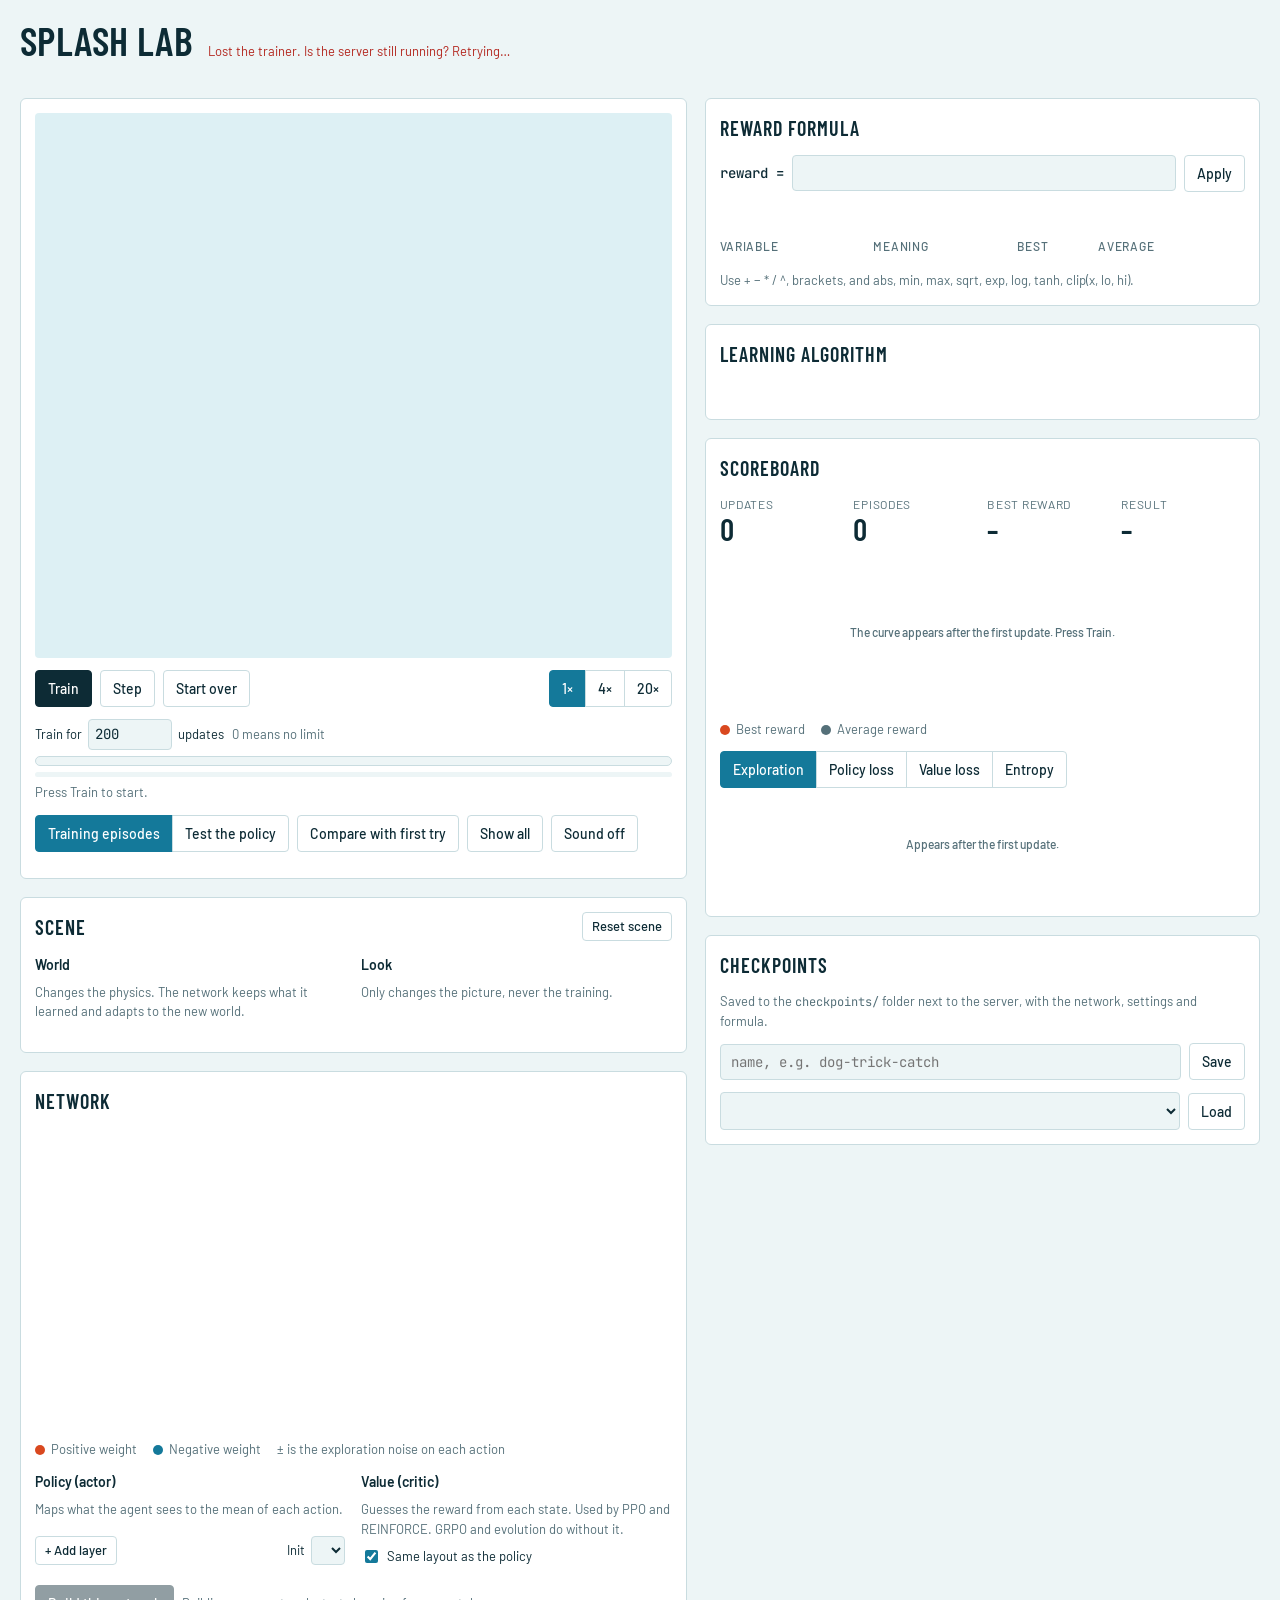
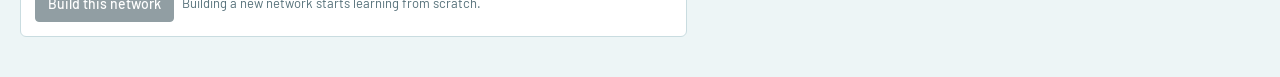
<file: frontend/index.html>
<!doctype html>
<html lang="en">
<head>
<meta charset="utf-8">
<meta name="viewport" content="width=device-width,initial-scale=1">
<title>Splash Lab</title>
<link rel="icon" href="data:image/svg+xml,<svg xmlns='http://www.w3.org/2000/svg' viewBox='0 0 32 32'><circle cx='16' cy='18' r='11' fill='%233FB1CC'/><circle cx='16' cy='18' r='5' fill='%23D9481F'/></svg>">
<link rel="stylesheet" href="https://fonts.googleapis.com/css2?family=Barlow+Condensed:wght@500;600&family=Barlow:wght@400;500;600&family=JetBrains+Mono:wght@400;500&display=swap">
<link rel="stylesheet" href="style.css">
</head>
<body>
<div class="wrap">
  <header>
    <div class="titlebar">
      <h1>Splash Lab</h1>
      <span id="conn" class="conn" role="status">Connecting to the trainer…</span>
    </div>
    <div class="seg" role="group" aria-label="Game" id="games"></div>
    <p class="lede" id="lede"></p>
  </header>

  <div class="grid">
    <div class="col">
      <section class="panel">
        <div id="stageWrap">
          <canvas id="stage" role="img" aria-label="3D view of the game"></canvas>
          <canvas id="flat" role="img" aria-label="Top view of the sandwich being made" hidden></canvas>
          <div class="tag" hidden></div><div class="tag" hidden></div><div class="tag" hidden></div>
          <div id="caption" class="caption"></div>
          <p id="nogl" hidden>The 3D view needs WebGL, which this browser has turned off.</p>
        </div>
        <div class="row">
          <button id="train" class="primary">Train</button>
          <button id="step" title="Run one learning update">Step</button>
          <button id="reset" title="Throw away what the network learned and start from random weights">Start over</button>
          <span class="spacer"></span>
          <div class="seg" role="group" aria-label="Speed">
            <button data-speed="1" aria-pressed="true">1×</button>
            <button data-speed="4" aria-pressed="false">4×</button>
            <button data-speed="20" aria-pressed="false">20×</button>
          </div>
        </div>
        <div class="progress">
          <div class="row">
            <label class="inline">Train for <input type="number" id="goal" min="0" step="50" aria-describedby="goalHint"> updates</label>
            <span class="hint" id="goalHint">0 means no limit</span>
            <span class="spacer"></span>
            <span class="hint" id="eta"></span>
          </div>
          <div class="bar" id="goalBar" role="progressbar" aria-label="Progress towards the goal" aria-valuemin="0" aria-valuemax="100"><i></i></div>
          <div class="bar thin" id="updBar" role="progressbar" aria-label="Progress inside the current update" aria-valuemin="0" aria-valuemax="100"><i></i></div>
          <p class="hint" id="updText">Press Train to start.</p>
        </div>
        <div class="live" id="livePanel" hidden>
          <div class="row">
            <button id="liveBtn" class="primary">▶ Play live</button>
            <label class="inline" title="Let it act with its exploration noise, as in training"><input type="checkbox" id="liveNoise"> Exploration noise</label>
            <span class="spacer"></span>
            <span class="hint" id="liveStat"></span>
          </div>
          <div class="row" id="liveTools">
            <button data-poke="shove" data-v="-160" title="Shortcut: ←">⟵ Shove</button>
            <button data-poke="shove" data-v="160" title="Shortcut: →">Shove ⟶</button>
            <button data-poke="crate" title="Shortcut: Space, or click the ground in the picture">Drop a crate</button>
            <label class="inline">Wind <input type="range" id="liveWind" min="-300" max="300" step="10" value="0" aria-describedby="liveWindV"></label>
            <span class="hint" id="liveWindV">calm</span>
          </div>
          <p class="hint">Get in its way while it walks. Live play uses the network as it is right now, so you can keep training and watch it improve. To make it tougher, train with crates, shoves or wind in the world settings.</p>
        </div>
        <div class="row" id="watchRow">
          <div class="seg" role="group" aria-label="What to watch">
            <button data-view="train" aria-pressed="true" title="Episodes from the latest update, with exploration noise">Training episodes</button>
            <button data-view="eval" aria-pressed="false" title="Fresh episodes with the noise turned off: what the network has really learned">Test the policy</button>
          </div>
          <button id="cmp" aria-pressed="false">Compare with first try</button>
          <button id="all" aria-pressed="false">Show all</button>
          <button id="snd" aria-pressed="false">Sound off</button>
        </div>
        <div class="key">
          <span id="sndHint"></span>
          <span id="firstKey" hidden><i class="dot" style="background:var(--muted)"></i>The ghost is the best try from the first update</span>
          <span id="ghostKey" hidden><i class="dot" style="background:var(--muted)"></i>Other episodes shown as ghosts</span>
        </div>
      </section>

      <section class="panel">
        <div class="row head">
          <h2>Scene</h2>
          <span class="spacer"></span>
          <button class="small" id="sceneReset" title="Put the world and the look back to how the game started">Reset scene</button>
        </div>
        <div class="scenecols">
          <div>
            <h3>World</h3>
            <p class="hint">Changes the physics. The network keeps what it learned and adapts to the new world.</p>
            <div class="row" id="worldPresets"></div>
            <div id="world" class="hp"></div>
          </div>
          <div>
            <h3>Look</h3>
            <p class="hint">Only changes the picture, never the training.</p>
            <div id="look" class="hp"></div>
          </div>
        </div>
      </section>

      <section class="panel">
        <div class="row head">
          <h2>Network</h2>
          <span class="spacer"></span>
          <span class="hint" id="params"></span>
        </div>
        <canvas id="net" role="img" aria-label="Diagram of the policy network and its weights"></canvas>
        <div class="key">
          <span><i class="dot" style="background:var(--accent)"></i>Positive weight</span>
          <span><i class="dot" style="background:var(--deep)"></i>Negative weight</span>
          <span>± is the exploration noise on each action</span>
        </div>
        <div class="netcols">
          <div>
            <h3>Policy (actor)</h3>
            <p class="hint">Maps what the agent sees to the mean of each action.</p>
            <div id="polLayers" class="layers"></div>
            <div class="row">
              <button class="small" id="polAdd">+ Add layer</button>
              <span class="spacer"></span>
              <label class="inline">Init
                <select id="init"></select>
              </label>
            </div>
            <div class="row" id="netPresets"></div>
          </div>
          <div>
            <h3>Value (critic)</h3>
            <p class="hint">Guesses the reward from each state. Used by PPO and REINFORCE. GRPO and evolution do without it.</p>
            <label class="inline"><input type="checkbox" id="valSame" checked> Same layout as the policy</label>
            <div id="valBox" hidden>
              <div id="valLayers" class="layers"></div>
              <button class="small" id="valAdd">+ Add layer</button>
            </div>
          </div>
        </div>
        <div class="row">
          <button id="build" class="primary" disabled>Build this network</button>
          <span class="hint" id="buildHint">Building a new network starts learning from scratch.</span>
        </div>
      </section>
    </div>

    <div class="col">
      <section class="panel">
        <h2>Reward formula</h2>
        <div class="formula">
          <label for="formula">reward =</label>
          <input id="formula" type="text" spellcheck="false" autocomplete="off">
          <button id="apply">Apply</button>
        </div>
        <p id="err" role="alert"></p>
        <div class="row" id="presets"></div>
        <table>
          <thead><tr><th>Variable</th><th>Meaning</th><th>Best</th><th>Average</th></tr></thead>
          <tbody id="vars"></tbody>
        </table>
        <p class="hint">Use + − * / ^, brackets, and abs, min, max, sqrt, exp, log, tanh, clip(x, lo, hi). <span id="rewardWhen"></span></p>
      </section>

      <section class="panel">
        <h2>Learning algorithm</h2>
        <div class="seg" role="group" aria-label="Algorithm" id="algos"></div>
        <p class="hint" id="algoHint"></p>
        <div id="hp" class="hp"></div>
      </section>

      <section class="panel">
        <h2>Scoreboard</h2>
        <div class="score">
          <div><span>Updates</span><b id="sIter">0</b></div>
          <div><span>Episodes</span><b id="sEps">0</b></div>
          <div><span>Best reward</span><b id="sBest">–</b></div>
          <div><span id="sStatL">Result</span><b id="sStat">–</b></div>
        </div>
        <canvas id="curve" role="img" aria-label="Best and average reward per update"></canvas>
        <div class="key">
          <span><i class="dot" style="background:var(--accent)"></i>Best reward</span>
          <span><i class="dot" style="background:var(--muted)"></i>Average reward</span>
        </div>
        <div class="row">
          <div class="seg" role="group" aria-label="Learning signal" id="sigs">
            <button data-sig="std" aria-pressed="true">Exploration</button>
            <button data-sig="pl" aria-pressed="false">Policy loss</button>
            <button data-sig="vl" aria-pressed="false">Value loss</button>
            <button data-sig="ent" aria-pressed="false">Entropy</button>
          </div>
        </div>
        <canvas id="sig" role="img" aria-label="Chosen learning signal per update"></canvas>
        <p class="hint" id="speedNote"></p>
      </section>

      <section class="panel">
        <h2>Checkpoints</h2>
        <p class="hint">Saved to the <code>checkpoints/</code> folder next to the server, with the network, settings and formula.</p>
        <div class="formula">
          <input id="ckName" type="text" placeholder="name, e.g. dog-trick-catch" spellcheck="false" autocomplete="off" aria-label="Checkpoint name">
          <button id="save">Save</button>
        </div>
        <div class="formula">
          <select id="ckList" aria-label="Saved checkpoints"></select>
          <button id="load">Load</button>
        </div>
      </section>
    </div>
  </div>
</div>
<div id="toast" class="toast" role="alert" hidden></div>
<script type="module" src="app.js"></script>
</body>
</html>
</file>
<file: frontend/style.css>
/* Layout: poolside scoreboard. Stage and network on the left; reward, algorithm and scores on the right. One column on narrow screens. */
:root{
  --bg:#EDF5F6; --panel:#FFFFFF; --ink:#0D2B35; --muted:#557079; --line:#C9DCE0;
  --sky:#DDF0F4; --water:#3FB1CC; --deep:#14799A; --board:#C99A4B; --deck:#B9C9CC; --accent:#D9481F; --bad:#B3261E; --drop:#0B5F80; --grass:#6FA85A; --dough:#F2DDA8; --wall:#CFE0E3;
  --display:"Barlow Condensed","Arial Narrow","Roboto Condensed",sans-serif; --body:"Barlow",system-ui,sans-serif; --mono:"JetBrains Mono",ui-monospace,Menlo,monospace;
  color-scheme:light;
}
@media (prefers-color-scheme: dark){ :root:not([data-theme="light"]){
  --bg:#071C24; --panel:#0D2A34; --ink:#E3F2F5; --muted:#8FB0B9; --line:#1E4450;
  --sky:#0C2E3A; --water:#1C8FAD; --deep:#3AA3C8; --board:#D4A85C; --deck:#24424B; --accent:#FF7A4F; --bad:#FF8A80; --drop:#CFF3FF; --grass:#2F6B3A; --dough:#E8D29C; --wall:#16353F; color-scheme:dark } }
:root[data-theme="dark"]{
  --bg:#071C24; --panel:#0D2A34; --ink:#E3F2F5; --muted:#8FB0B9; --line:#1E4450;
  --sky:#0C2E3A; --water:#1C8FAD; --deep:#3AA3C8; --board:#D4A85C; --deck:#24424B; --accent:#FF7A4F; --bad:#FF8A80; --drop:#CFF3FF; --grass:#2F6B3A; --dough:#E8D29C; --wall:#16353F; color-scheme:dark }
*{box-sizing:border-box}
[hidden]{display:none!important}
body{margin:0;background:var(--bg);color:var(--ink);font-family:var(--body);font-size:15px;line-height:1.5;padding:20px 16px 40px}
.wrap{max-width:1240px;margin:0 auto;display:flex;flex-direction:column;gap:18px}
.titlebar{display:flex;align-items:baseline;gap:16px;flex-wrap:wrap}
h1{font-family:var(--display);font-weight:600;font-size:40px;line-height:1;margin:0;letter-spacing:.01em;text-transform:uppercase}
h2{font-family:var(--display);font-weight:600;font-size:20px;margin:0;text-transform:uppercase;letter-spacing:.05em}
h3{font-size:14px;font-weight:600;margin:0}
header .seg{margin-top:10px}
.lede{margin:8px 0 0;color:var(--muted);max-width:70ch}
.conn{font-size:13px;color:var(--muted)}
.conn.bad{color:var(--bad)}
.grid{display:grid;grid-template-columns:minmax(0,1.2fr) minmax(0,1fr);gap:18px;align-items:start}
@media (max-width:900px){.grid{grid-template-columns:minmax(0,1fr)}}
.col{display:flex;flex-direction:column;gap:18px;min-width:0}
.panel{background:var(--panel);border:1px solid var(--line);border-radius:6px;padding:14px;display:flex;flex-direction:column;gap:12px;min-width:0}
canvas{display:block;width:100%;border-radius:4px}
#stageWrap{position:relative;overflow:hidden;border-radius:4px;background:var(--sky)}
#stage,#flat{aspect-ratio:105/90}
.tag{position:absolute;left:0;top:0;font:500 13px var(--body);color:var(--ink);background:color-mix(in srgb,var(--panel) 82%,transparent);padding:1px 7px;border-radius:3px;white-space:nowrap;pointer-events:none}
.caption{position:absolute;right:8px;bottom:8px;font:500 12px var(--body);color:var(--ink);background:color-mix(in srgb,var(--panel) 85%,transparent);padding:2px 8px;border-radius:3px;pointer-events:none;max-width:calc(100% - 16px);text-align:right}
.caption:empty{display:none}
#nogl{padding:24px;color:var(--muted)}
#curve{height:150px}
#sig{height:90px}
#net{height:300px}
.row{display:flex;flex-wrap:wrap;gap:8px;align-items:center}
.row.head{gap:12px}
.spacer{flex:1}
button,select,input{font:inherit}
button{font-weight:500;font-size:14px;color:var(--ink);background:transparent;border:1px solid var(--line);border-radius:4px;padding:7px 12px;cursor:pointer}
button:hover:not(:disabled){border-color:var(--muted)}
button:disabled{opacity:.45;cursor:default}
button.small{padding:4px 9px;font-size:13px}
button:focus-visible,input:focus-visible,select:focus-visible{outline:2px solid var(--accent);outline-offset:2px}
button.primary{background:var(--ink);color:var(--panel);border-color:var(--ink)}
button.primary.on{background:var(--accent);border-color:var(--accent);color:#fff}
button[aria-pressed="true"]{background:var(--deep);border-color:var(--deep);color:#fff}
.seg{display:flex;flex-wrap:wrap}
.seg button{border-radius:0;margin-left:-1px}
.seg button:first-child{border-radius:4px 0 0 4px;margin-left:0}
.seg button:last-child{border-radius:0 4px 4px 0}
.key{color:var(--muted);font-size:13px;display:flex;flex-wrap:wrap;gap:4px 16px}
.dot{display:inline-block;width:10px;height:10px;border-radius:50%;margin-right:6px;vertical-align:-1px}
.formula{display:flex;gap:8px;align-items:center}
.formula label{font:500 14px var(--mono);white-space:nowrap}
.formula input,.formula select{flex:1;min-width:0;font:400 14px var(--mono);color:var(--ink);background:var(--bg);border:1px solid var(--line);border-radius:4px;padding:8px 10px}
select,input[type=number]{color:var(--ink);background:var(--bg);border:1px solid var(--line);border-radius:4px;padding:4px 6px;font-size:14px}
input[type=number]{width:84px;font-family:var(--mono)}
input[type=checkbox]{accent-color:var(--deep)}
#err{color:var(--bad);font-size:13px;min-height:1.2em;margin:-6px 0 0}
.hint{color:var(--muted);font-size:13px;margin:0}
code{font-family:var(--mono);font-size:12px}
table{width:100%;border-collapse:collapse;font-size:14px}
th{text-align:left;font-weight:500;color:var(--muted);font-size:12px;text-transform:uppercase;letter-spacing:.06em;padding:0 0 4px}
td{padding:5px 0;border-top:1px solid var(--line);vertical-align:top}
td:first-child{font-family:var(--mono);font-size:13px;padding-right:10px;white-space:nowrap}
td.n,th.n{text-align:right;font-variant-numeric:tabular-nums;white-space:nowrap;padding-left:10px}
.score{display:grid;grid-template-columns:repeat(4,minmax(0,1fr));gap:10px}
@media (max-width:480px){.score{grid-template-columns:repeat(2,minmax(0,1fr))}}
.score div{display:flex;flex-direction:column;min-width:0}
.score span{font-size:12px;color:var(--muted);text-transform:uppercase;letter-spacing:.06em}
.score b{font:600 30px/1.1 var(--display);font-variant-numeric:tabular-nums;overflow:hidden;text-overflow:ellipsis;white-space:nowrap}
.netcols{display:grid;grid-template-columns:minmax(0,1fr) minmax(0,1fr);gap:16px}
@media (max-width:620px){.netcols{grid-template-columns:minmax(0,1fr)}}
.netcols>div{display:flex;flex-direction:column;gap:8px;min-width:0}
.layers{display:flex;flex-direction:column;gap:6px}
.layer{display:flex;gap:6px;align-items:center;font-size:13px;min-width:0}
.layer input[type=number]{width:64px}
.layer select{min-width:0;flex:1;max-width:120px}
.layer .rm{margin-left:auto}
.layer .ix{font-family:var(--mono);color:var(--muted);width:1.6em}
.layer button{padding:2px 8px}
.layer .io{color:var(--muted);font-family:var(--mono)}
label.inline{display:inline-flex;gap:6px;align-items:center;font-size:13px;color:var(--ink)}
.hp{display:grid;grid-template-columns:minmax(0,1fr) auto;gap:8px 12px;align-items:center}
.hp label{font-size:14px}
.hp label small{display:block;color:var(--muted);font-size:12px;line-height:1.3}
.scenecols{display:grid;grid-template-columns:minmax(0,1fr) minmax(0,1fr);gap:16px}
@media (max-width:620px){.scenecols{grid-template-columns:minmax(0,1fr)}}
.scenecols>div{display:flex;flex-direction:column;gap:8px;min-width:0}
.slider{display:flex;align-items:center;gap:8px}
.slider input[type=range]{width:110px;accent-color:var(--deep)}
.slider output{font:400 13px var(--mono);min-width:3.6em;text-align:right;font-variant-numeric:tabular-nums}
.swatches{display:flex;flex-wrap:wrap;gap:5px;align-items:center;justify-content:flex-end}
.swatches button{width:22px;height:22px;padding:0;border-radius:50%;border:2px solid var(--line)}
.swatches button[aria-pressed="true"]{border-color:var(--ink);box-shadow:0 0 0 2px var(--panel) inset}
.swatches input[type=color]{width:26px;height:24px;padding:0;border:1px solid var(--line);border-radius:4px;background:none;cursor:pointer}
.progress{display:flex;flex-direction:column;gap:6px}
.bar{height:10px;border-radius:5px;background:var(--bg);border:1px solid var(--line);overflow:hidden}
.bar i{display:block;height:100%;width:0;background:var(--accent);transition:width .2s ease-out}
.bar.thin{height:5px;border:0}
.bar.thin i{background:var(--deep);transition:width .08s linear}
.bar.done i{background:var(--grass)}
.live{display:flex;flex-direction:column;gap:8px;border:1px dashed var(--line);border-radius:6px;padding:10px}
.live #liveTools{opacity:.45;pointer-events:none}
.live.on #liveTools{opacity:1;pointer-events:auto}
.live input[type=range]{width:160px;accent-color:var(--deep)}
.toast{position:fixed;left:50%;bottom:20px;transform:translateX(-50%);background:var(--ink);color:var(--panel);padding:8px 14px;border-radius:4px;font-size:14px;max-width:calc(100% - 32px);z-index:5}
.toast.bad{background:var(--bad);color:#fff}
</file>
